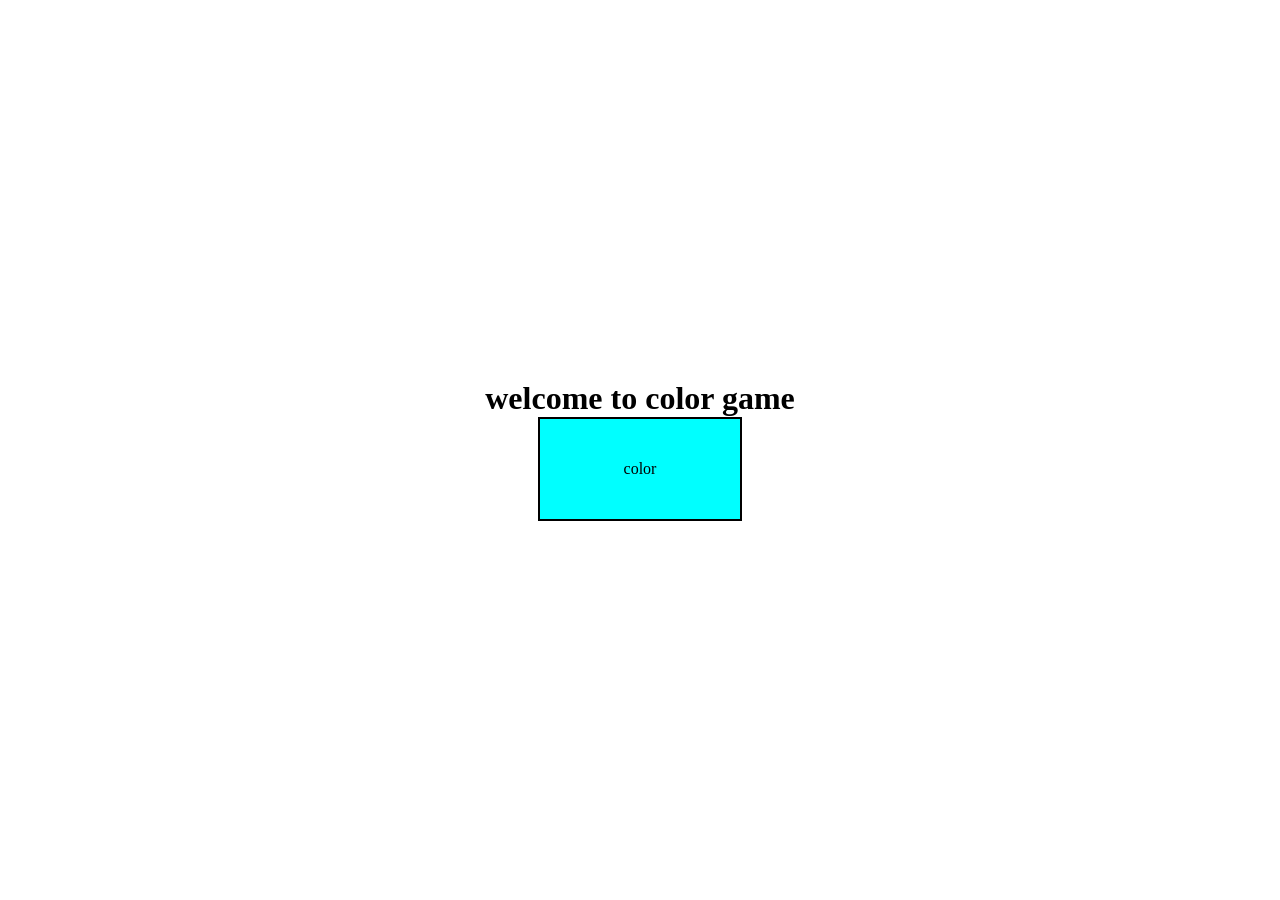
<file: dom practice/index.html>
<!DOCTYPE html>
<html lang="en">
<head>
    <meta charset="UTF-8">
    <meta name="viewport" content="width=device-width, initial-scale=1.0">
    <title>Document</title>
    <link rel="stylesheet" href="index.css">
</head>
<body>
    <h1>welcome to color game</h1>
    <div class="color">color</div>
    <script src="index.js"></script>
    
</body>
</html>
</file>
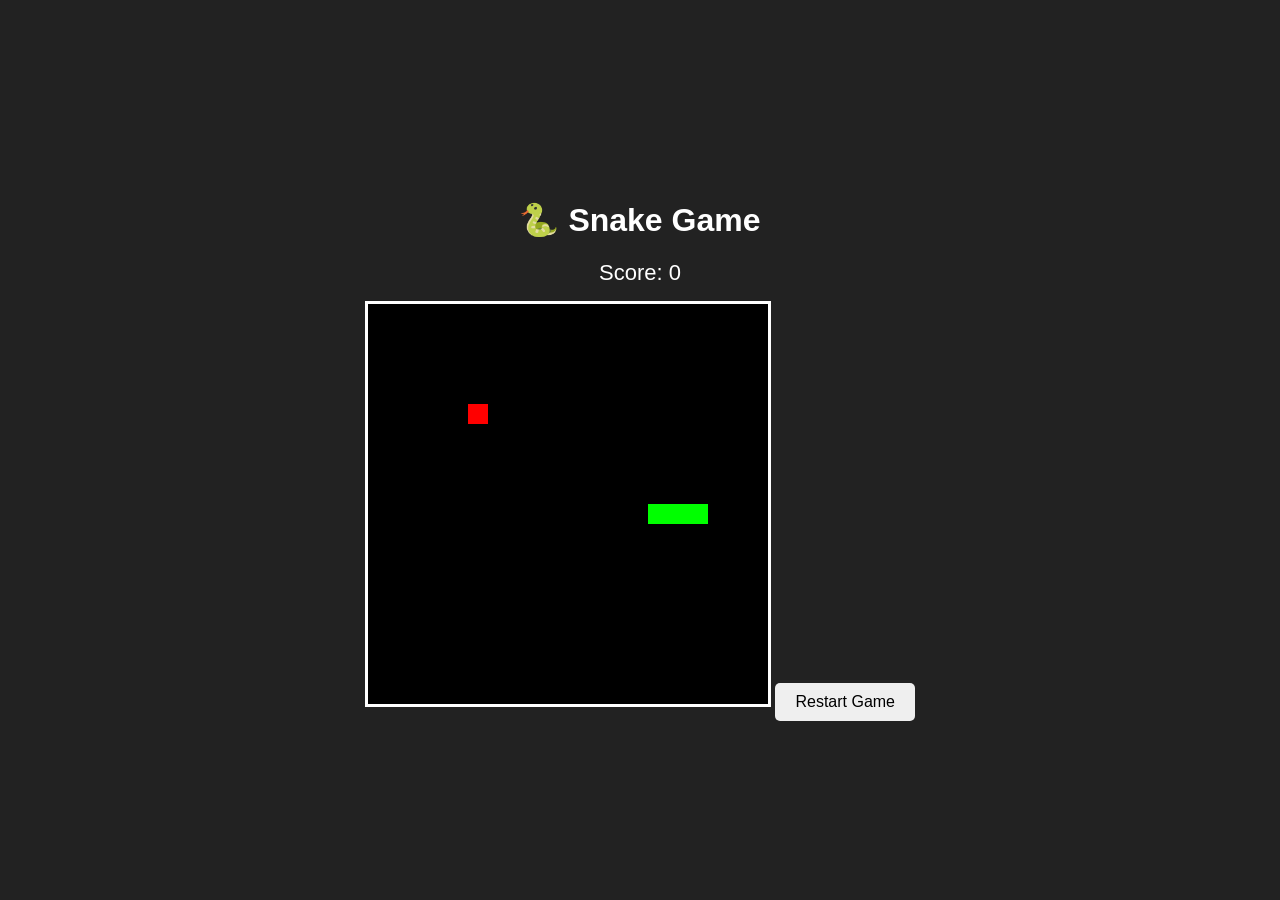
<file: snake game/index.html>
<!DOCTYPE html>
<html lang="en">
<head>
    <meta charset="UTF-8">
    <meta name="viewport" content="width=device-width, initial-scale=1.0">

    <title>Snake Game</title>

    <link rel="stylesheet" href="style.css">
</head>

<body>

    <div class="container">

        <h1>🐍 Snake Game</h1>

        <div id="score">
            Score: 0
        </div>

        <canvas id="gameBoard" width="400" height="400"></canvas>

        <button id="restartBtn">Restart Game</button>

    </div>

    <script src="script.js"></script>

</body>
</html>
</file>
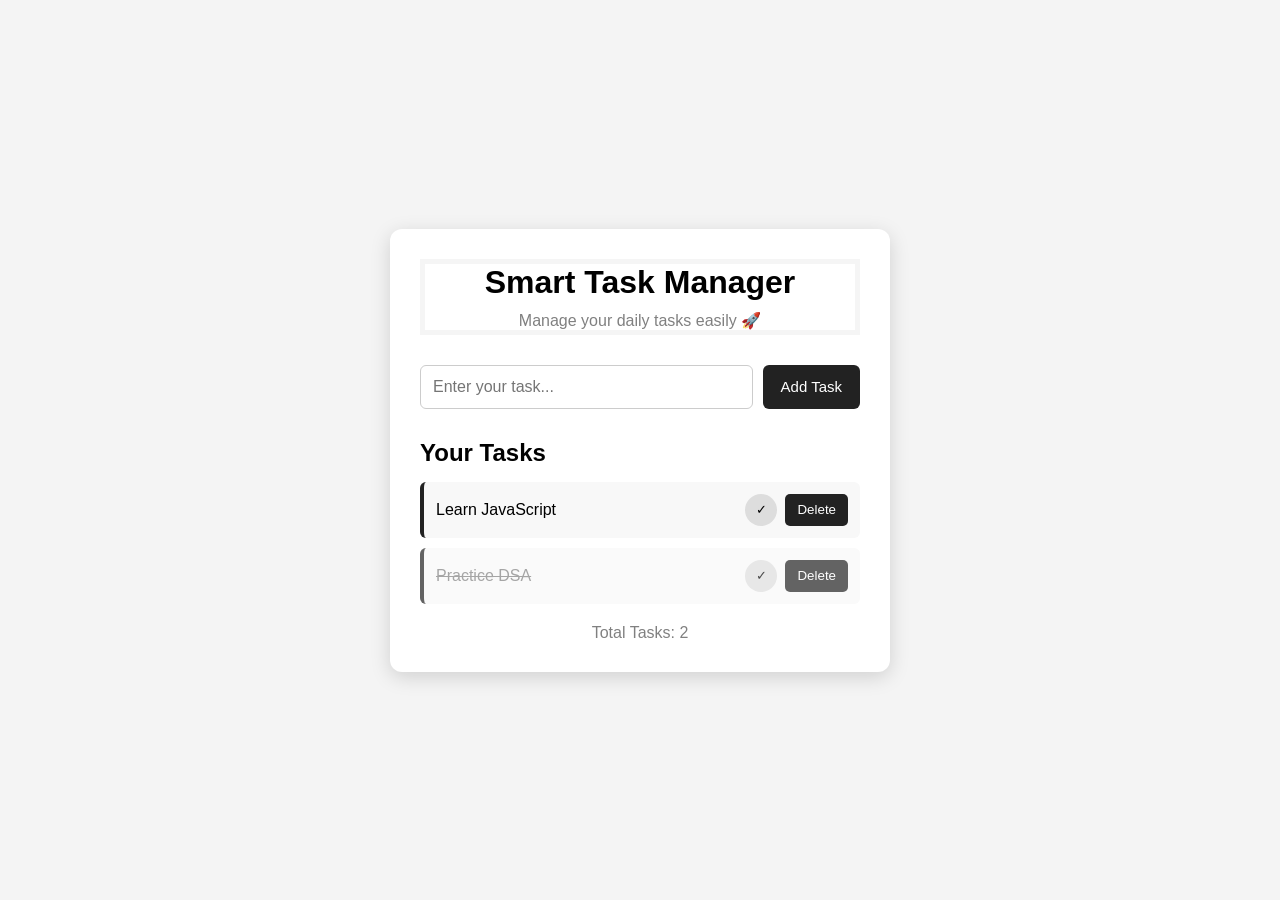
<file: task manager/index.html>
<!DOCTYPE html>
<html lang="en">
<head>
    <meta charset="UTF-8">
    <meta name="viewport" content="width=device-width, initial-scale=1.0">

    <title>Smart Task Manager</title>

    <link rel="stylesheet" href="style.css">
</head>

<body>

    <div class="container">

        <!-- Heading -->
        <div class="header">
            <h1>Smart Task Manager</h1>
            <p>Manage your daily tasks easily 🚀</p>
        </div>


        <!-- Add Task Section -->
        <div class="task-input">

            <input 
                type="text" 
                id="taskInput" 
                placeholder="Enter your task..."
            >

            <button id="addBtn">
                Add Task
            </button>

        </div>


        <!-- Task Section -->
        <div class="task-section">

            <h2>Your Tasks</h2>

            <ul id="taskList">

                <!-- Sample Task -->
                <li class="task">

                    <span class="task-name">
                        Learn JavaScript
                    </span>

                    <div class="buttons">

                        <button class="complete-btn">
                            ✓
                        </button>

                        <button class="delete-btn">
                            Delete
                        </button>

                    </div>

                </li>


                <li class="task completed">

                    <span class="task-name">
                        Practice DSA
                    </span>

                    <div class="buttons">

                        <button class="complete-btn">
                            ✓
                        </button>

                        <button class="delete-btn">
                            Delete
                        </button>

                    </div>

                </li>

            </ul>

        </div>


        <!-- Status -->
        <div class="status">

            <p>
                Total Tasks:
                <span id="taskCount">2</span>
            </p>

        </div>

    </div>
    <script src="script.js"></script>

</body>
</html>
</file>
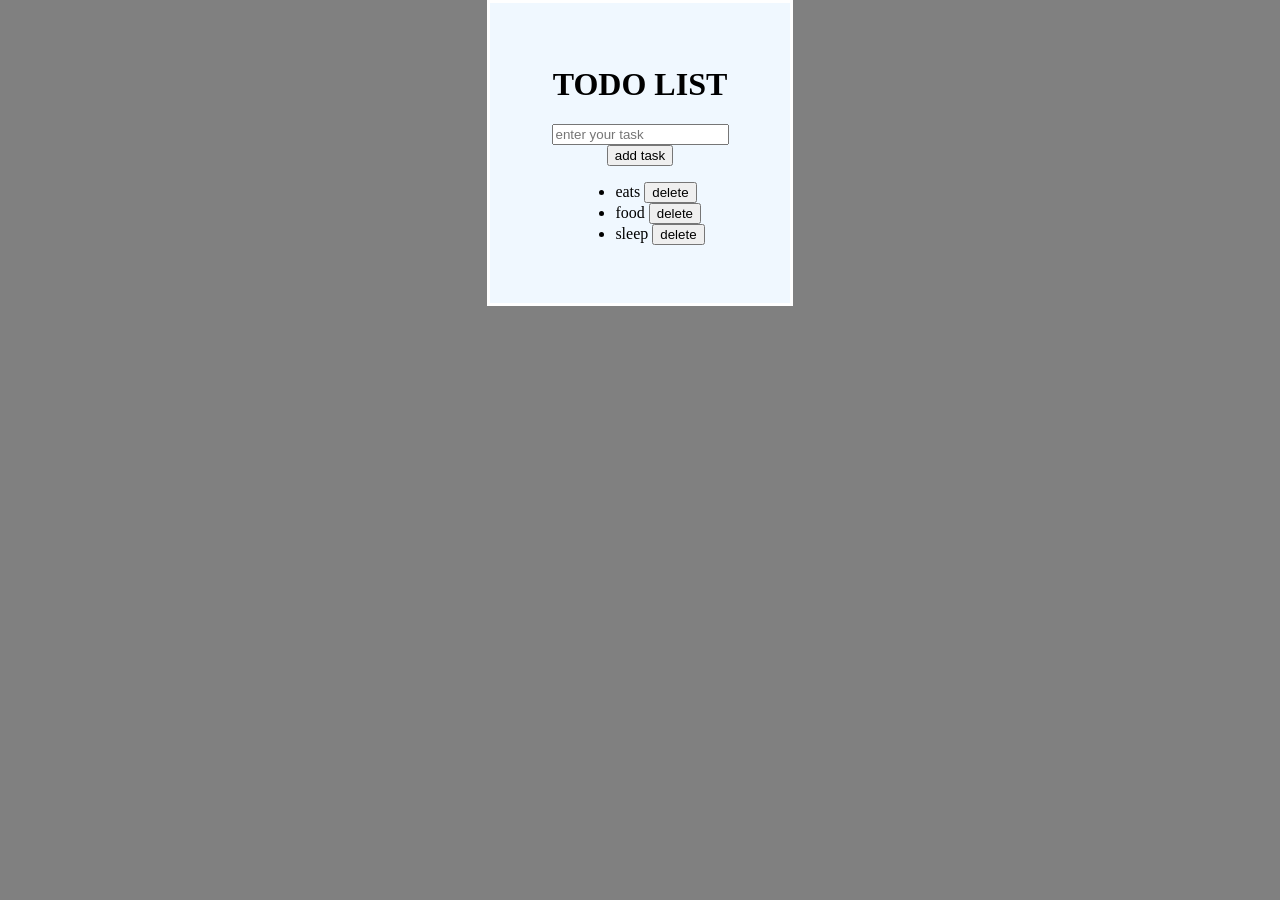
<file: todo list/index.html>
<!DOCTYPE html>
<html lang="en">
<head>
    <meta charset="UTF-8">
    <meta name="viewport" content="width=device-width, initial-scale=1.0">
    <title>todo list</title>
    <link rel="stylesheet" href="style.css">
</head>
<body>
    <div id="box">
    <h1><b>TODO LIST</b></h1>
    <input placeholder="enter your task">
    <button >add task</button>

    <ul id="list">
        <li>eats <button id="delete">delete</button></li>
        <li>food <button id="delete">delete</button></li>
        <li>sleep <button id="delete">delete</button></li>
    </ul>
</div>
    <script src="script.js"></script>
</body>
</html>
</file>
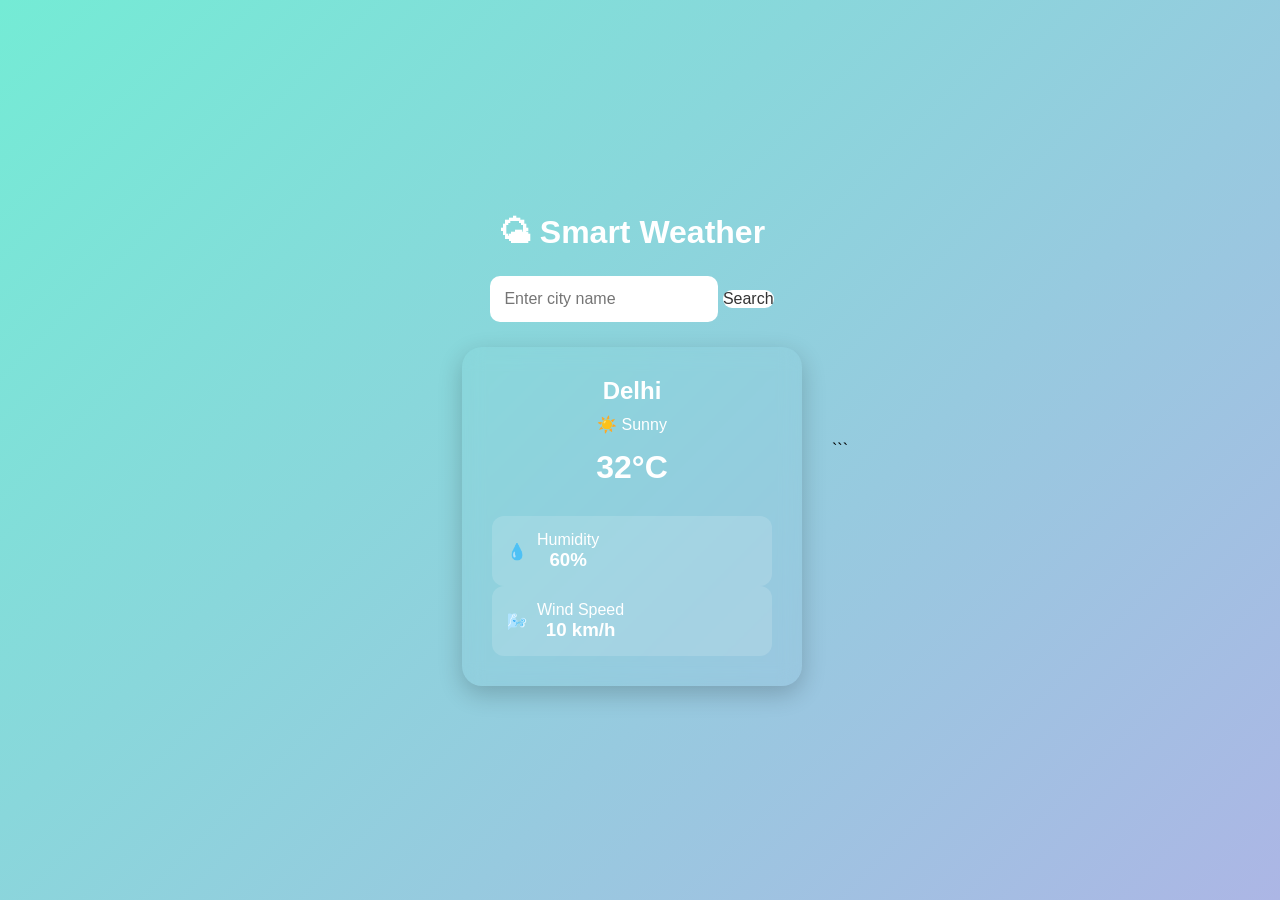
<file: weather app/index.html>
<!DOCTYPE html>

<html lang="en">
<head>
    <meta charset="UTF-8">
    <meta name="viewport" content="width=device-width, initial-scale=1.0">

<title>Smart Weather App</title>

<link rel="stylesheet" href="style.css">

</head>

<body>

<div class="weather-container">

    <h1>🌤 Smart Weather</h1>

    <!-- Search Box -->
    <div class="search-box">

        <input 
            type="text" 
            id="cityInput" 
            placeholder="Enter city name"
        >

        <button id="searchBtn">
            Search
        </button>

    </div>


    <!-- Weather Card -->
    <div class="weather-card">

        <h2 id="cityName">Delhi</h2>

        <p class="weather-status">
            ☀️ Sunny
        </p>

        <h1 class="temperature">
            32°C
        </h1>


        <!-- Weather Details -->

        <div class="weather-details">

            <div class="detail-card">

                <span>💧</span>

                <div>
                    <p>Humidity</p>

                    <h3 id="humidity">
                        60%
                    </h3>
                </div>

            </div>


            <div class="detail-card">

                <span>🌬️</span>

                <div>

                    <p>Wind Speed</p>

                    <h3 id="wind">
                        10 km/h
                    </h3>

                </div>

            </div>

        </div>

    </div>

</div>
```
<script src="script.js"></script>

</body>
</html>
</file>
<file: dom practice/index.css>
* {
    padding: 0;
    margin: 0;
}

body {
    height: 100vh;

    display: flex;
    flex-direction: column;
    justify-content: center; /* left-right center */
    align-items: center;     /* top-bottom center */
}

h1 {
    text-align: center;
}

.color {
    height: 100px;
    width: 200px;
    background-color: aqua;
    border: 2px solid black;

    display: flex;
    justify-content: center;
    align-items: center;
}
</file>
<file: snake game/style.css>
body {
    margin: 0;
    padding: 0;
    background-color: #222;

    display: flex;
    flex-direction: column;
    justify-content: center;
    align-items: center;

    height: 100vh;

    font-family: Arial, sans-serif;
}

.container {
    text-align: center;
}

h1 {
    color: white;
}

#score {
    color: white;
    font-size: 22px;
    margin-bottom: 15px;
}

#gameBoard {
    background-color: black;
    border: 3px solid white;
}

#restartBtn {
    margin-top: 15px;

    padding: 10px 20px;

    font-size: 16px;

    border: none;

    cursor: pointer;

    border-radius: 5px;
}

#restartBtn:hover {
    background-color: #ccc;
}
</file>
<file: task manager/style.css>
* {
    margin: 0;
    padding: 0;
    box-sizing: border-box;
}


body {
    font-family: Arial, sans-serif;

    min-height: 100vh;

    display: flex;

    justify-content: center;
    align-items: center;

    background-color: #f4f4f4;
}


.container {
    width: 500px;

    background-color: white;

    padding: 30px;

    border-radius: 12px;

    box-shadow: 0 5px 20px rgba(0, 0, 0, 0.15);
}


/* Header */

.header {
    text-align: center;

    margin-bottom: 30px;
    border:5px solid whitesmoke;
}


.header h1 {
    margin-bottom: 10px;
}


.header p {
    color: gray;
}


/* Input Section */

.task-input {
    display: flex;

    gap: 10px;

    margin-bottom: 30px;
}


.task-input input {
    flex: 1;

    padding: 12px;

    border: 1px solid #ccc;

    border-radius: 6px;

    font-size: 16px;
}


.task-input button {
    padding: 12px 18px;

    border: none;

    border-radius: 6px;

    background-color: #222;

    color: white;

    cursor: pointer;

    font-size: 15px;
}


.task-input button:hover {
    background-color: #444;
}


/* Task Section */

.task-section h2 {
    margin-bottom: 15px;
}


/* Task List */

#taskList {
    list-style: none;
}


.task {
    display: flex;

    justify-content: space-between;

    align-items: center;

    padding: 12px;

    margin-bottom: 10px;

    background-color: #f8f8f8;

    border-radius: 6px;

    border-left: 4px solid #222;
}


.task-name {
    font-size: 16px;
}


/* Buttons */

.buttons {
    display: flex;

    gap: 8px;
}


.complete-btn {
    width: 32px;

    height: 32px;

    border: none;

    border-radius: 50%;

    background-color: #ddd;

    cursor: pointer;
}


.delete-btn {
    border: none;

    padding: 8px 12px;

    background-color: #222;

    color: white;

    border-radius: 5px;

    cursor: pointer;
}


.delete-btn:hover {
    background-color: #444;
}


/* Completed Task */

.completed .task-name {
    text-decoration: line-through;

    color: gray;
}


.completed {
    opacity: 0.7;
}


/* Status */

.status {
    margin-top: 20px;

    text-align: center;

    color: gray;
}
</file>
<file: todo list/style.css>
body{
    margin: 0px;
    padding: 0px;
   display: flex;
   flex-direction: column;
   justify-content: center;
   align-items: center;
background-color: grey;
}
#box{
    height: 300px;
    width: 300px;
    border: 3px solid white;
    display: flex;
    flex-direction: column;
    justify-content: center;
    align-items: center;
    background-color: aliceblue;
}
h1{
    color: black;
    text-shadow: 
}
</file>
<file: weather app/style.css>
* {
  margin: 0;
  padding: 0;
  box-sizing: border-box;
  }

body {
font-family: Arial, sans-serif;

min-height: 100vh;

display: flex;

justify-content: center;

align-items: center;

background: linear-gradient(
    135deg,
    #74ebd5,
    #ACB6E5
);

}

.weather-container {

width: 400px;

padding: 30px;

text-align: center;

}

.weather-container > h1 {

color: white;

margin-bottom: 25px;

font-size: 32px;

}

/* Search Box */

.search-box {

```
display: flex;

gap: 10px;

margin-bottom: 25px;
```

}

.search-box input {

```
flex: 1;

padding: 14px;

border: none;

outline: none;

border-radius: 10px;

font-size: 16px;
```

}

.search-box button {

```
padding: 14px 20px;

border: none;

border-radius: 10px;

background: #ffffff;

color: #333;

font-size: 16px;

cursor: pointer;

transition: 0.3s;
```

}

.search-box button:hover {

```
transform: scale(1.05);

background: #333;

color: white;
```

}

/* Weather Card */

.weather-card {

```
background: rgba(255, 255, 255, 0.25);

backdrop-filter: blur(10px);

padding: 30px;

border-radius: 20px;

color: white;

box-shadow: 0 8px 25px rgba(0, 0, 0, 0.2);
```

}

.weather-card h2 {

```
font-size: 28px;

margin-bottom: 10px;
```

}

.weather-status {

```
font-size: 20px;

margin-bottom: 15px;
```

}

.temperature {

```
font-size: 60px;

margin-bottom: 30px;
```

}

/* Weather Details */

.weather-details {

```
display: flex;

justify-content: space-between;

gap: 15px;
```

}

.detail-card {

```
flex: 1;

display: flex;

align-items: center;

gap: 10px;

background: rgba(255, 255, 255, 0.15);

padding: 15px;

border-radius: 12px;
```

}

.detail-card span {

```
font-size: 28px;
```

}

.detail-card p {

```
font-size: 13px;
```

}

.detail-card h3 {

```
margin-top: 5px;
```

}

/* Responsive Design */

@media (max-width: 450px) {

```
.weather-container {

    width: 100%;

    padding: 20px;

}


.weather-details {

    flex-direction: column;

}


.search-box {

    flex-direction: column;

}
```

}
</file>
